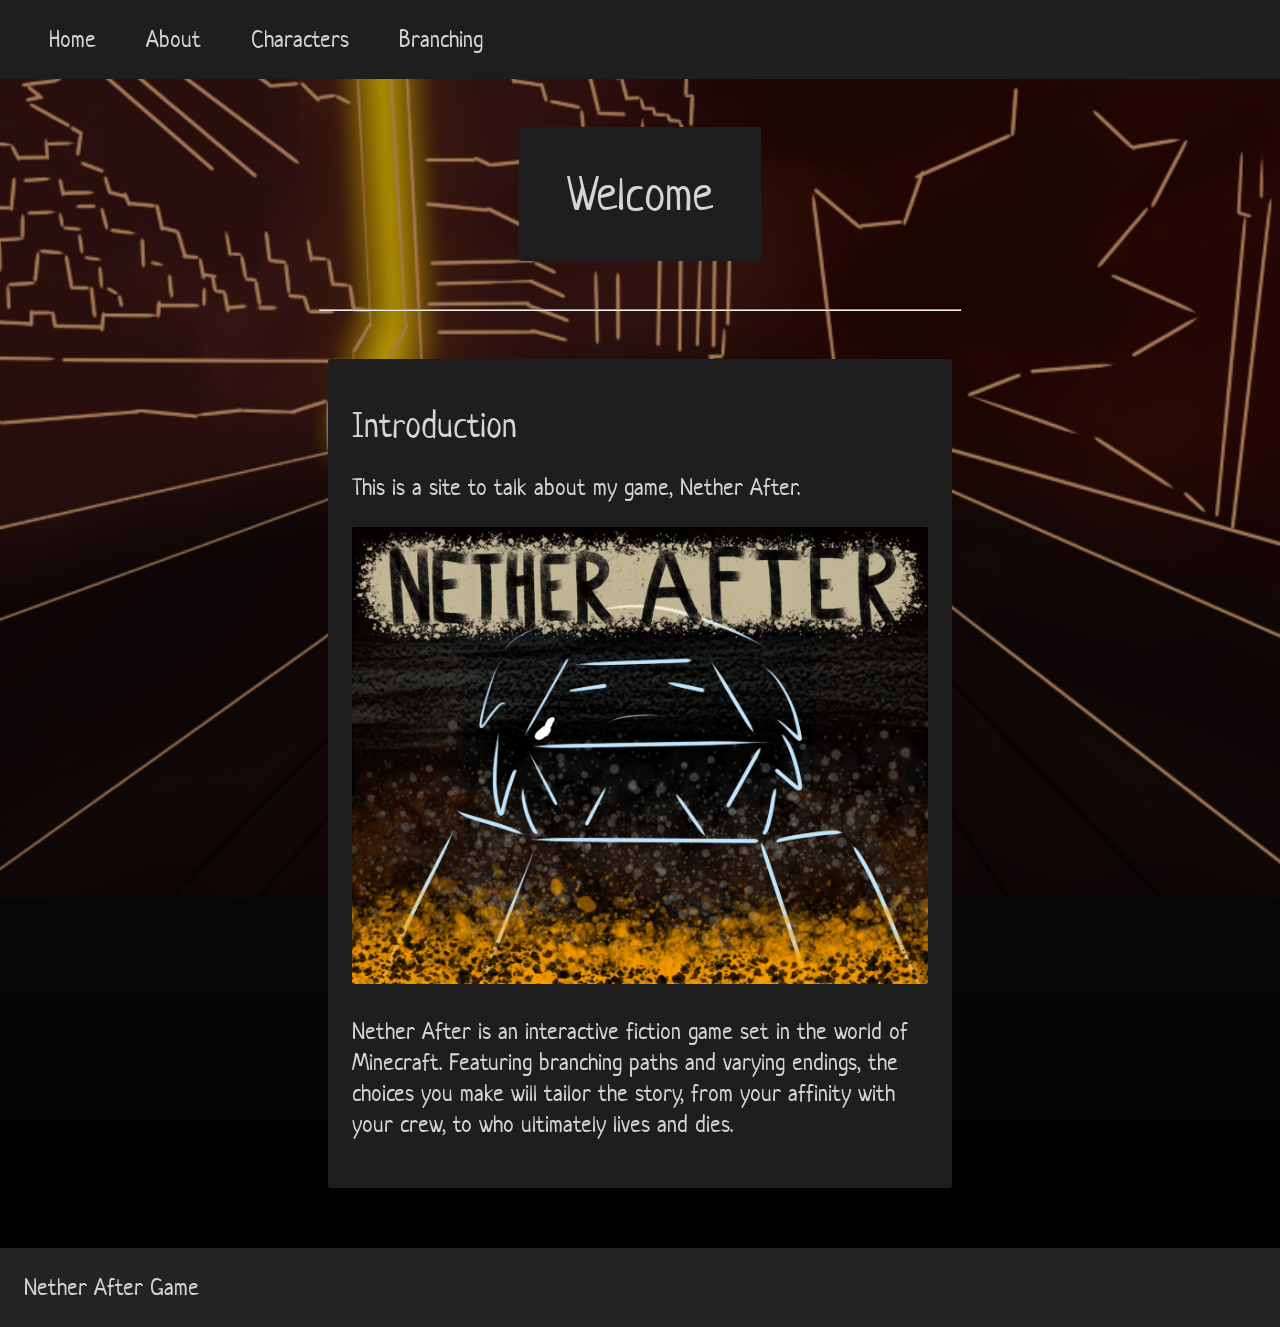
<file: index.html>
<!DOCTYPE html>
<html lang="en">
<head>
    <meta charset="UTF-8">
    <meta name="viewport" content="width=device-width, initial-scale=1.0">
    <link rel="icon" type="image/x-icon" href="favicon.png">
    <link rel="stylesheet" href="styles.css">
    <title>About Nether After</title>
</head>
<body>
    <header>
        <nav>
            <ul>
                <li>
                    <a href="index.html">Home</a>
                </li>
                <li>
                    <a href="about.html">About</a>
                </li>
                <li>
                    <a href="characters.html">Characters</a>
                </li>
                <li>
                    <a href="branching.html">Branching</a>
                </li>
            </ul>
        </nav>
    </header>
    <span class="background-image">
        <img src="outside-Fortress-3.png" alt="background-image">
    </span>
    <main>
        <h1>
            Welcome
        </h1>
        <hr>
        <article>
            <h2>
                Introduction
            </h2>
            <p>
                This is a site to talk about my game, Nether After. 
            </p>
            <span class="game-link">
                <a href="https://tohab.itch.io/nether-after" target="_blank"><img src="nether_after_img.gif" alt="game title card" title="Check out the game launcher!"></a>
            </span>
            <p>
                Nether After is an interactive fiction game set in the world of Minecraft. Featuring branching paths and varying endings, the choices you make will tailor the story, from your affinity with your crew, to who ultimately lives and dies.
            </p>
        </article>
    </main>
    <footer>
        <p>
            Nether After Game
        </p>
    </footer>
</body>
</html>
</file>
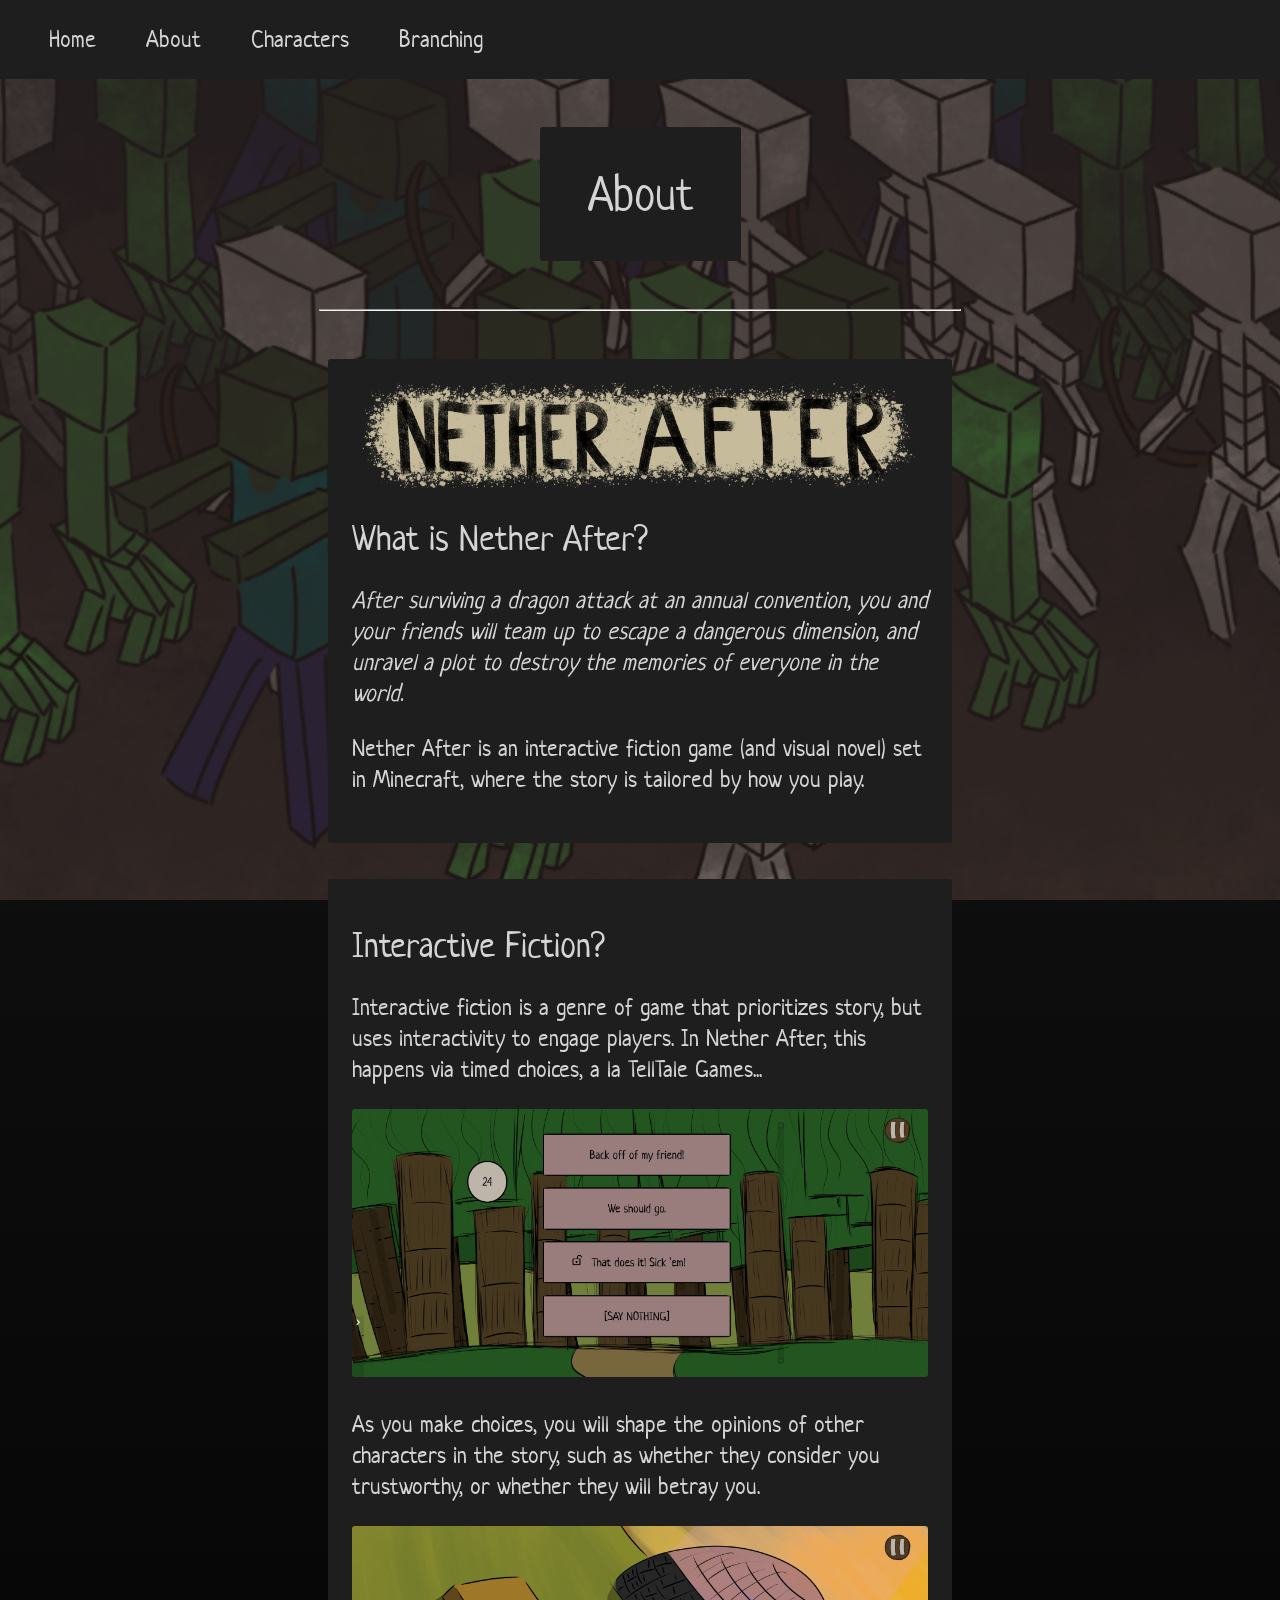
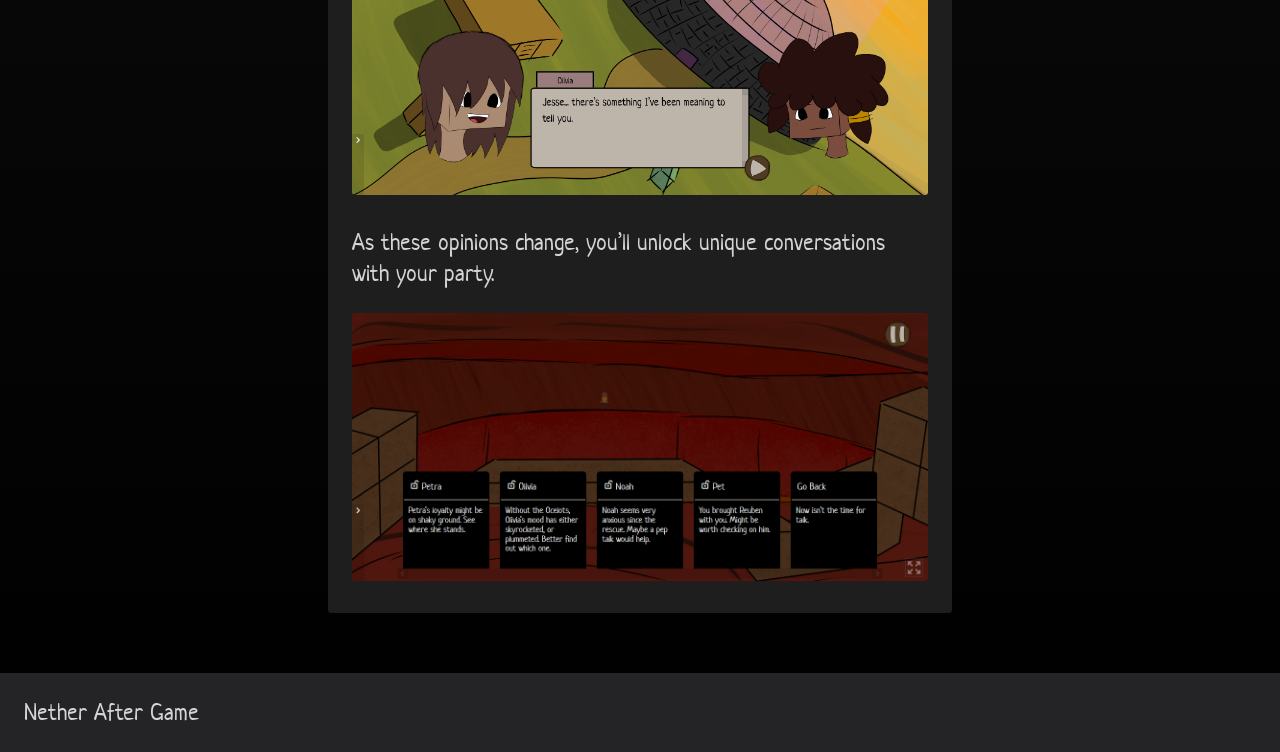
<file: about.html>
<!DOCTYPE html>
<html lang="en">
<head>
    <meta charset="UTF-8">
    <meta name="viewport" content="width=device-width, initial-scale=1.0">
    <link rel="icon" type="image/x-icon" href="favicon.png">
    <link rel="stylesheet" href="styles.css">
    <title>About Nether After</title>
</head>
<body>
    <header>
        <nav>
            <ul>
                <li>
                    <a href="index.html">Home</a>
                </li>
                <li>
                    <a href="about.html">About</a>
                </li>
                <li>
                    <a href="characters.html">Characters</a>
                </li>
                <li>
                    <a href="branching.html">Branching</a>
                </li>
            </ul>
        </nav>
    </header>
    <span class="background-image">
        <img src="swarm-of-mobs.png" alt="background-image">
    </span>
    <main>
        <h1>
            About
        </h1>
        <hr>
        <article>
            <img src="title.png" alt="game title">
            <h2>
                What is Nether After?
            </h2>
            <p>
                <i>
                    After surviving a dragon attack at an annual convention, 
                    you and your friends will team up to escape a dangerous dimension, 
                    and unravel a plot to destroy the memories of everyone in the world.
                </i>
            </p>
            <p>
                Nether After is an interactive fiction game (and visual novel) set in Minecraft, 
                where the story is tailored by how you play.
            </p>
        </article>
        <article>
            <h2>
                Interactive Fiction?
            </h2>
            <p>
                Interactive fiction is a genre of game that prioritizes story, 
                but uses interactivity to engage players. In Nether After,
                this happens via timed choices, a la TellTale Games...
            </p>
            <img src="Snipaste_2023-12-31_17-43-54.png" alt="timed choices">
            <p>
                As you make choices, you will shape the opinions of other characters in the story,
                such as whether they consider you trustworthy, or whether they will betray you.
            </p>
            <img src="Snipaste_2023-12-31_17-47-51.png" alt="character opinions change">
            <p>
                As these opinions change, you’ll unlock unique conversations with your party.
            </p>
            <img src="Snipaste_2023-12-31_17-16-13.png" alt="unlocked character interactions">
        </article>
    </main>
    <footer>
        <p>
            Nether After Game
        </p>
    </footer>
</body>
</html>
</file>
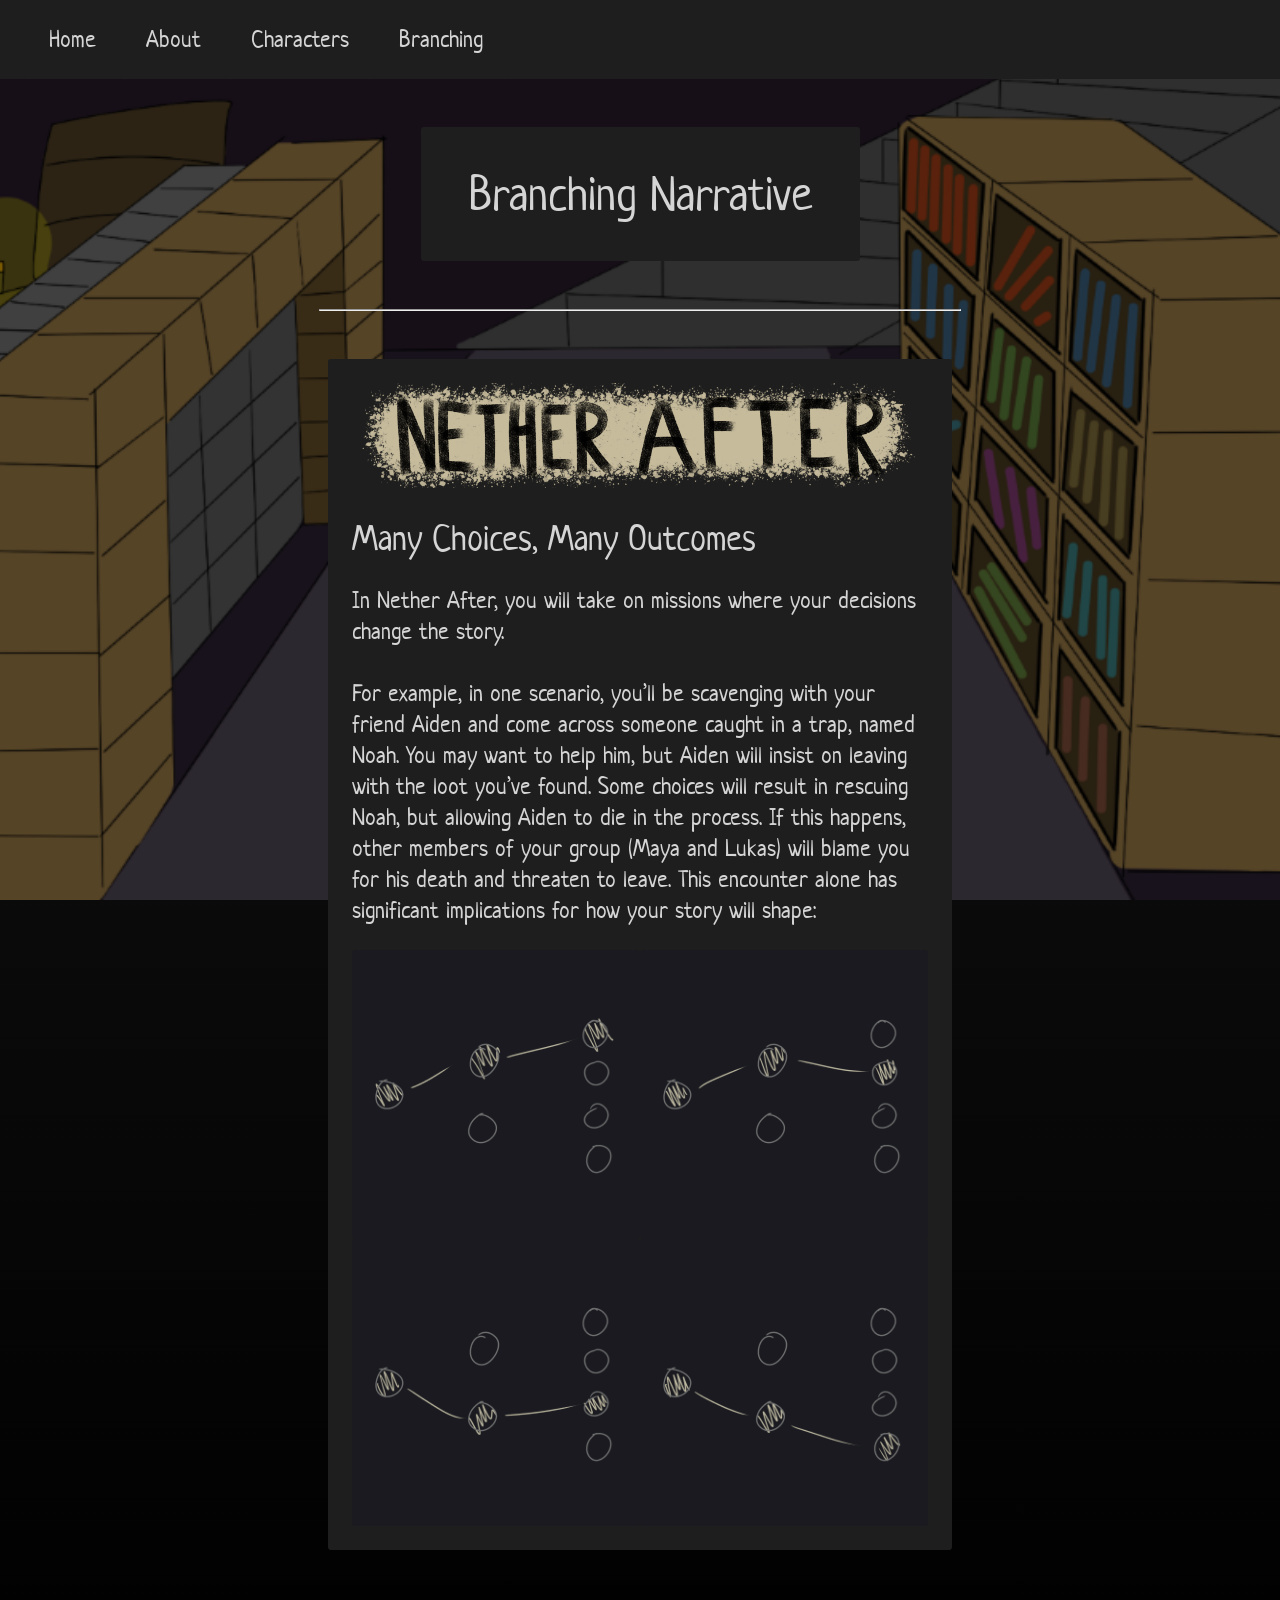
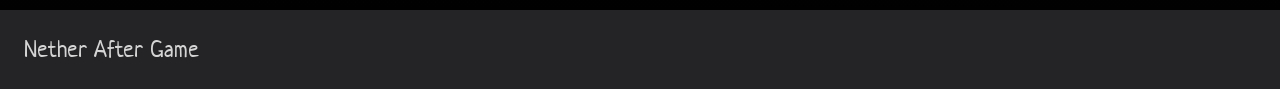
<file: branching.html>
<!DOCTYPE html>
<html lang="en">
<head>
    <meta charset="UTF-8">
    <meta name="viewport" content="width=device-width, initial-scale=1.0">
    <link rel="icon" type="image/x-icon" href="favicon.png">
    <link rel="stylesheet" href="styles.css">
    <title>About Nether After</title>
</head>
<body>
    <header>
        <nav>
            <ul>
                <li>
                    <a href="index.html">Home</a>
                </li>
                <li>
                    <a href="about.html">About</a>
                </li>
                <li>
                    <a href="characters.html">Characters</a>
                </li>
                <li>
                    <a href="branching.html">Branching</a>
                </li>
            </ul>
        </nav>
    </header>
    <span class="background-image">
        <img src="basement.png" alt="background-image">
    </span>
    <main>
        <h1>
            Branching Narrative
        </h1>
        <hr>
        <article>
            <img src="title.png" alt="game title">
            <h2>
                Many Choices, Many Outcomes
            </h2>
            <p>
                In Nether After, you will take on missions where your decisions change the story.
                <br><br>
                For example, in one scenario, you’ll be scavenging with your friend Aiden and come across someone caught in a trap, named Noah. You may want to help him, but Aiden will insist on leaving with the loot you’ve found. Some choices will result in rescuing Noah, but allowing Aiden to die in the process. If this happens, other members of your group (Maya and Lukas) will blame you for his death and threaten to leave. This encounter alone has significant implications for how your story will shape:
            </p>
            <div class="outcomes-container">
                <img src="outcomes\e2\m1\maya-and-lukas-leave.png" alt="Aiden dies, Maya and Lukas leave." title="Aiden dies, Maya and Lukas leave.">
                <img src="outcomes\e2\m1\maya-and-lukas-stay.png" alt="Aiden dies, Maya and Lukas stay." title="Aiden dies, Maya and Lukas stay.">
                <img src="outcomes\e2\m1\noah-and-aiden-live.png" alt="Noah and Aiden live." title="Noah and Aiden live.">
                <img src="outcomes\e2\m1\noah-dies.png" alt="Aiden lives, Noah dies." title="Aiden lives, Noah dies.">
            </div>
        </article>
    </main>
    <footer>
        <p>
            Nether After Game
        </p>
    </footer>
</body>
</html>
</file>
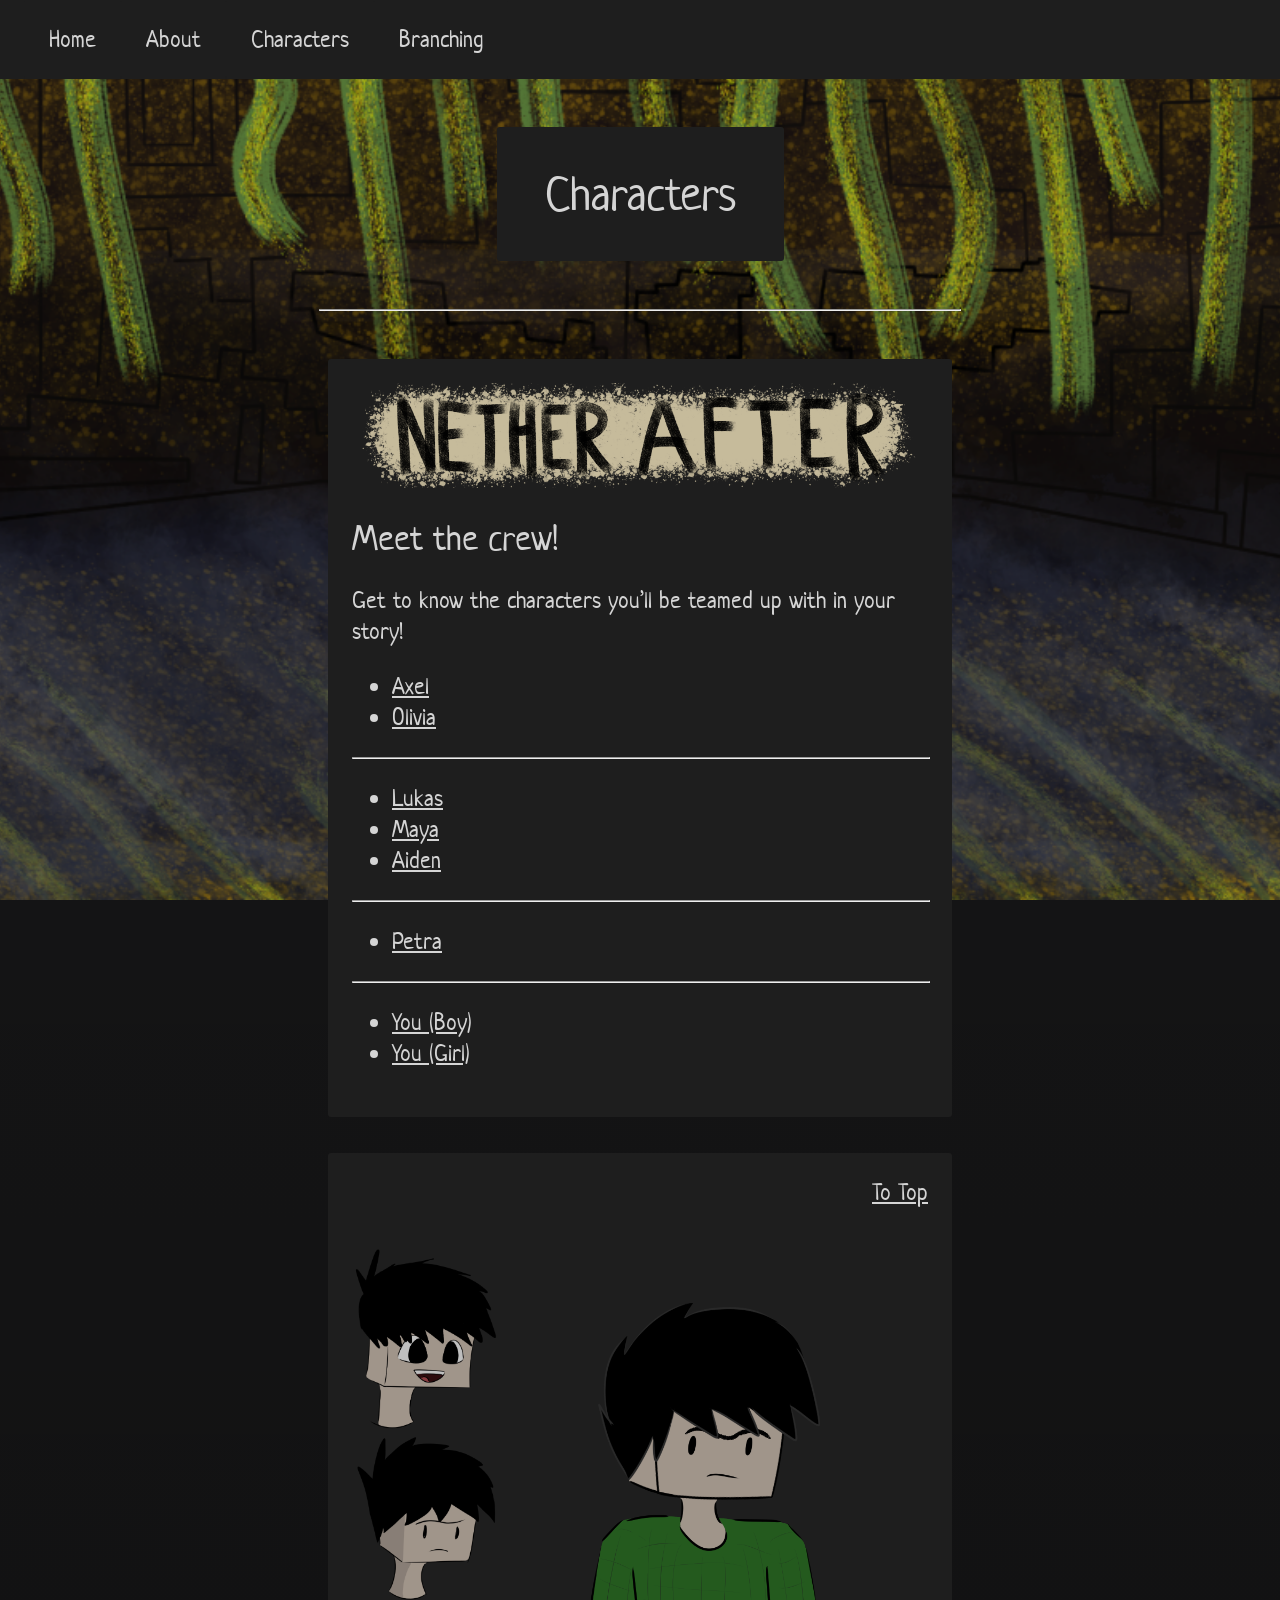
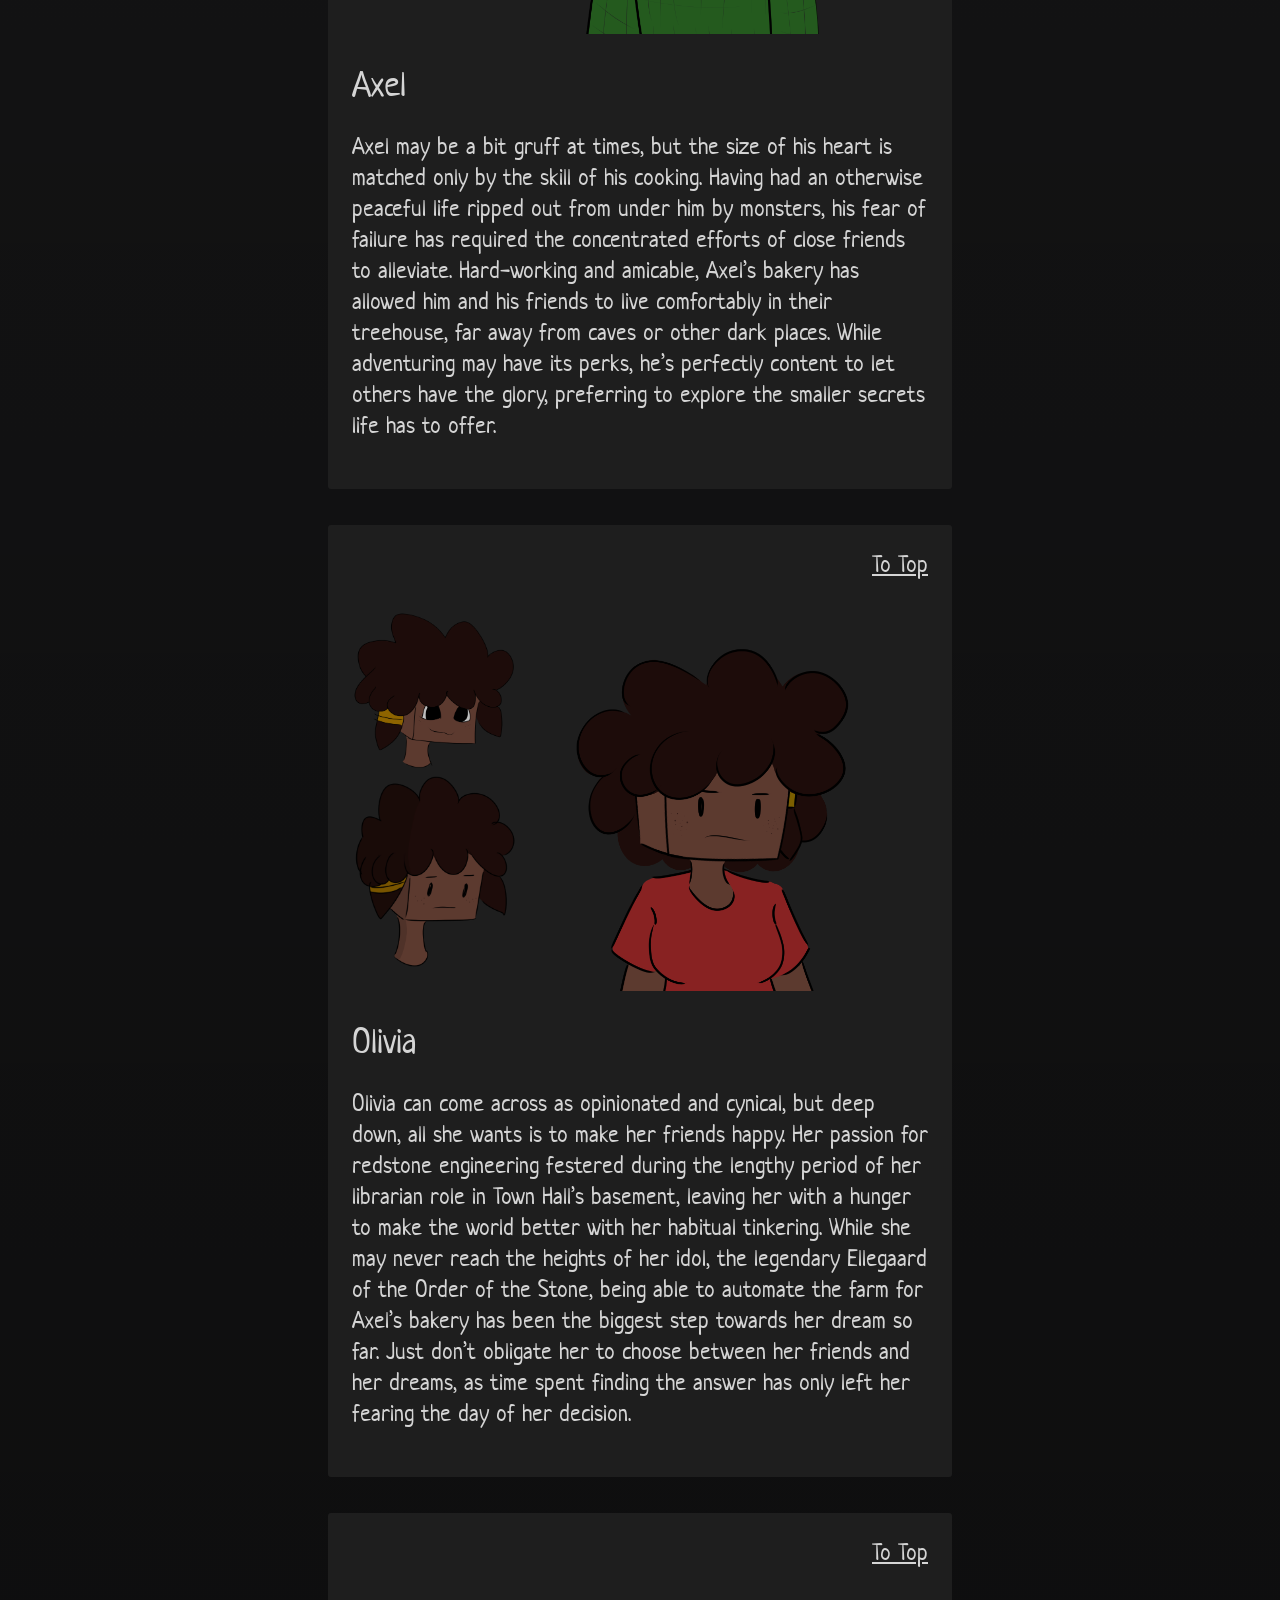
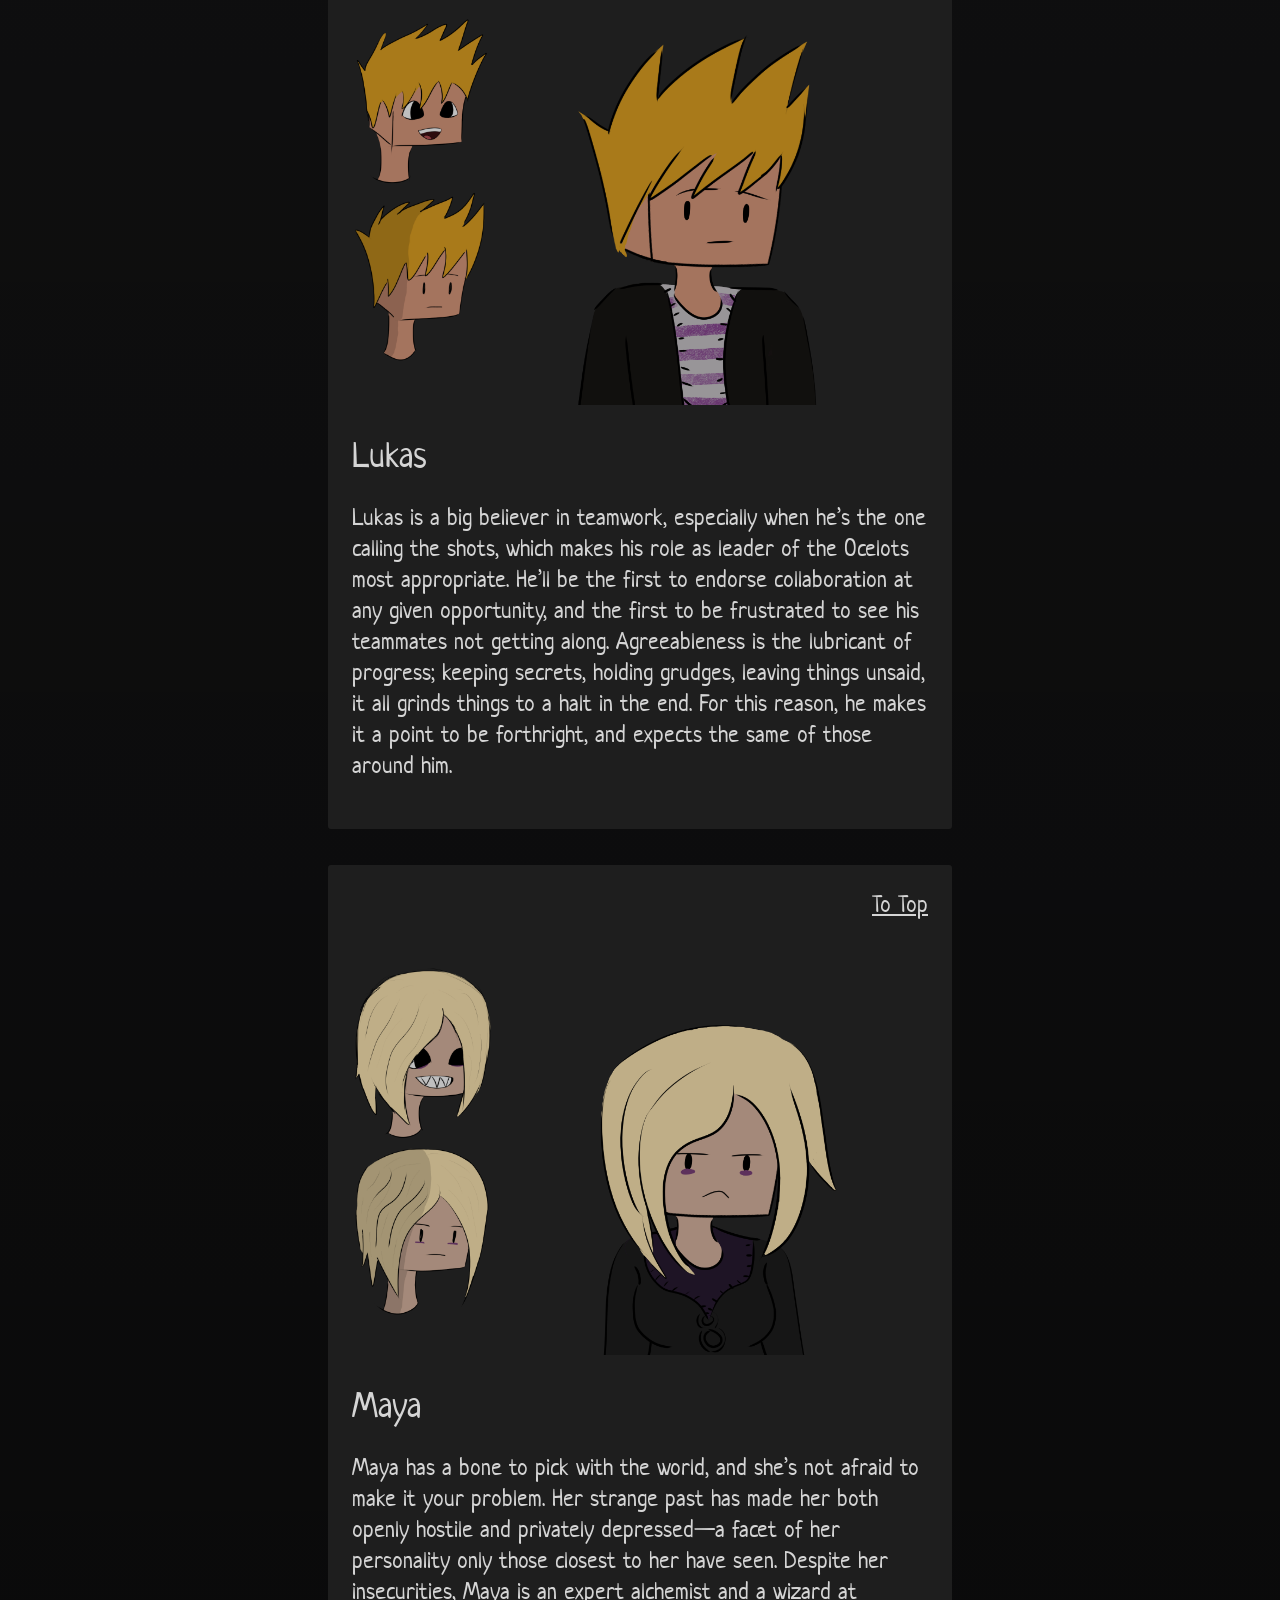
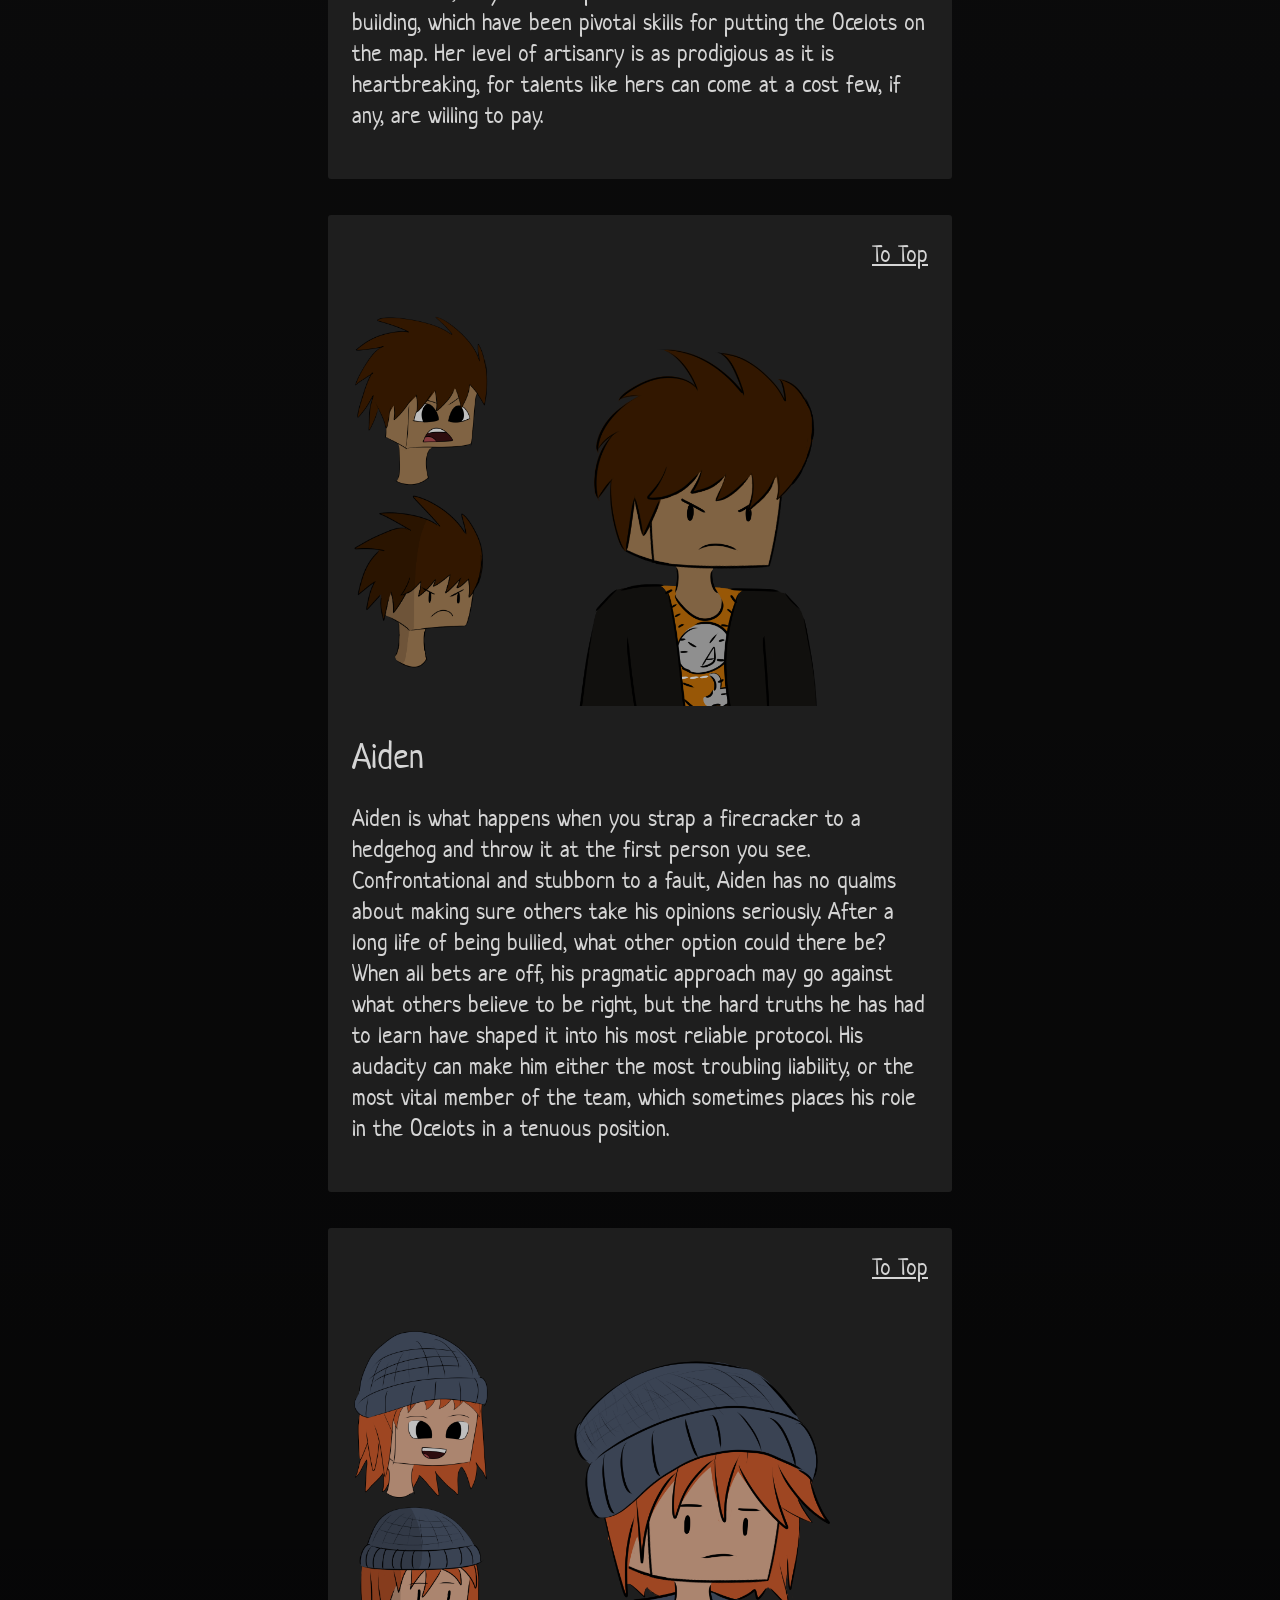
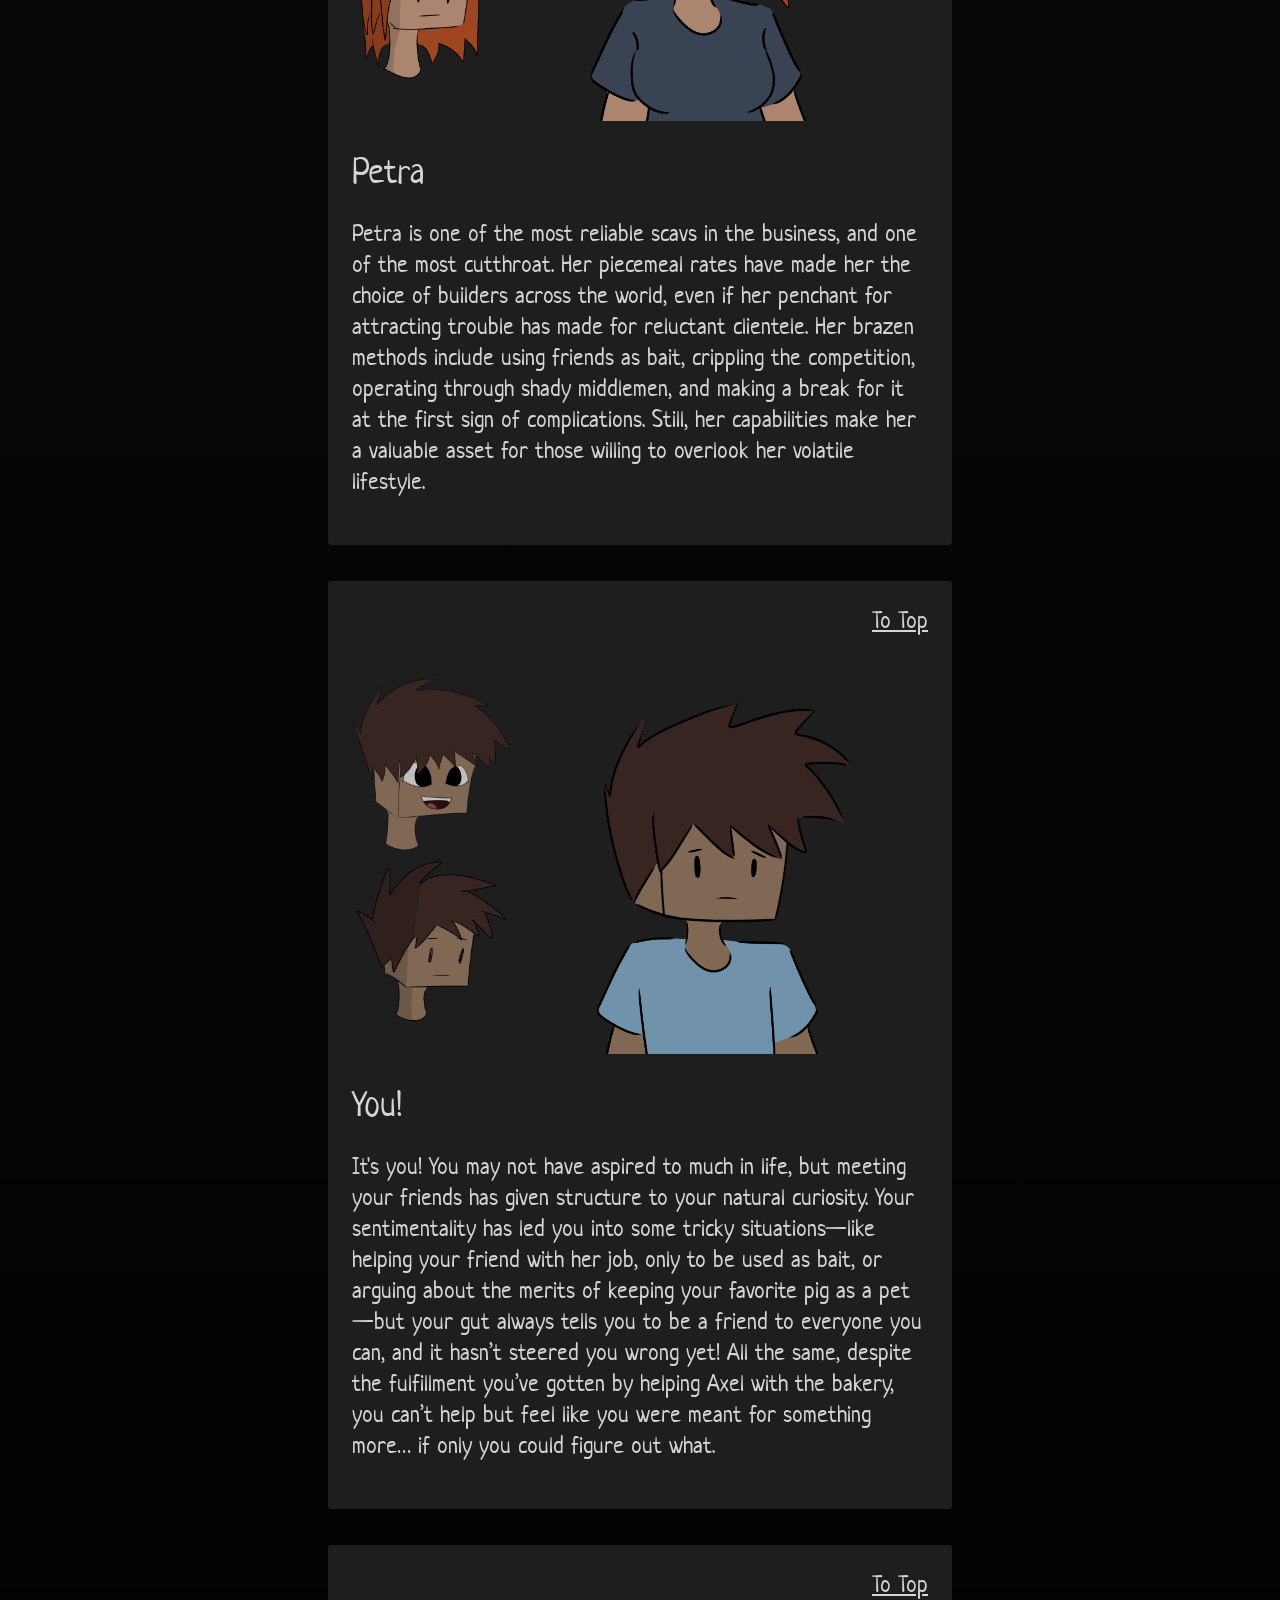
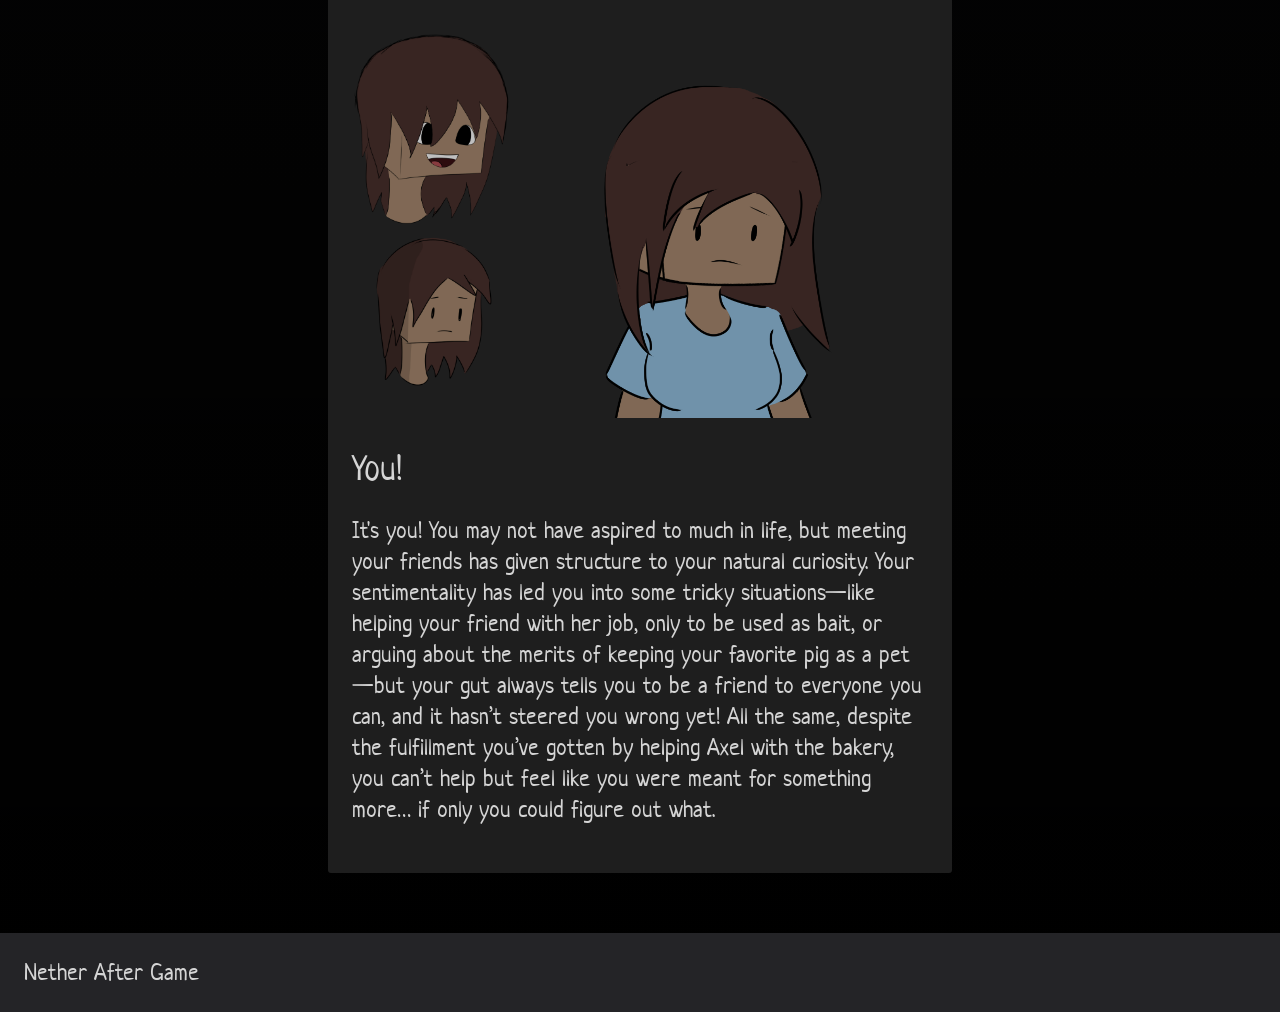
<file: characters.html>
<!DOCTYPE html>
<html lang="en">
<head>
    <meta charset="UTF-8">
    <meta name="viewport" content="width=device-width, initial-scale=1.0">
    <link rel="icon" type="image/x-icon" href="favicon.png">
    <link rel="stylesheet" href="styles.css">
    <title>About Nether After</title>
</head>
<body>
    <header>
        <nav>
            <ul>
                <li>
                    <a href="index.html">Home</a>
                </li>
                <li>
                    <a href="about.html">About</a>
                </li>
                <li>
                    <a href="characters.html">Characters</a>
                </li>
                <li>
                    <a href="branching.html">Branching</a>
                </li>
            </ul>
        </nav>
    </header>
    <span class="background-image">
        <img src="where-am-i.png" alt="background-image">
    </span>
    <main>
        <h1>
            Characters
        </h1>
        <hr>
        <article id="character-list">
            <img src="title.png" alt="game title">
            <h2>
                Meet the crew!
            </h2>
            <p>
                Get to know the characters you’ll be teamed up with in your story!
            </p>
            <ul>
                <li>
                    <a href="#axel">Axel</a>
                </li>
                <li>
                    <a href="#olivia">Olivia</a>
                </li>
            </ul>
            <hr class="character-list-separator">
            <ul>
                <li>
                    <a href="#lukas">Lukas</a>
                </li>
                <li>
                    <a href="#maya">Maya</a>
                </li>
                <li>
                    <a href="#aiden">Aiden</a>
                </li>
            </ul>
            <hr class="character-list-separator">
            <ul>
                <li>
                    <a href="#petra">Petra</a>
                </li>
            </ul>
            <hr class="character-list-separator">
            <ul>
                <li>
                    <a href="#jesse">You (Boy)</a>
                </li>
                <li>
                    <a href="#femJesse">You (Girl)</a>
                </li>
            </ul>
        </article>
        <article id="axel">
            <a class="top" href="#character-list">To Top</a><br>
            <div class="character-frame">
                <div class="character-iterations">
                    <img src="characters\axel\axel-1.png" alt="Axel, Act One" title="Act One">
                    <img src="characters\axel\axel-20.png" alt="Axel, Act Two" title="Act Two">
                </div>
                <div class="character-main">
                    <img src="characters\axel\axel.png" alt="Axel, Act Three" title="Act Three">
                </div>
            </div>
            <h2>
                Axel
            </h2>
            <p>
                Axel may be a bit gruff at times, but the size of his heart is matched only by the skill of his cooking. Having had an otherwise peaceful life ripped out from under him by monsters, his fear of failure has required the concentrated efforts of close friends to alleviate. Hard-working and amicable, Axel’s bakery has allowed him and his friends to live comfortably in their treehouse, far away from caves or other dark places. While adventuring may have its perks, he’s perfectly content to let others have the glory, preferring to explore the smaller secrets life has to offer.
            </p>
        </article>
        <article id="olivia">
            <a class="top" href="#character-list">To Top</a><br>
            <div class="character-frame">
                <div class="character-iterations">
                    <img src="characters\olivia\olivia-1.png" alt="Olivia, Act One" title="Act One">
                    <img src="characters/olivia/olivia-20.png" alt="Olivia, Act Two" title="Act Two">
                </div>
                <div class="character-main">
                    <img src="characters\olivia\olivia.png" alt="Olivia, Act Three" title="Act Three">
                </div>
            </div>
            <h2>
                Olivia
            </h2>
            <p>
                Olivia can come across as opinionated and cynical, but deep down, all she wants is to make her friends happy. Her passion for redstone engineering festered during the lengthy period of her librarian role in Town Hall’s basement, leaving her with a hunger to make the world better with her habitual tinkering. While she may never reach the heights of her idol, the legendary Ellegaard of the Order of the Stone, being able to automate the farm for Axel’s bakery has been the biggest step towards her dream so far. Just don’t obligate her to choose between her friends and her dreams, as time spent finding the answer has only left her fearing the day of her decision.
            </p>
        </article>
        <article id="lukas">
            <a class="top" href="#character-list">To Top</a><br>
            <div class="character-frame">
                <div class="character-iterations">
                    <img src="characters\lukas\lukas-1.png" alt="Lukas, Act One" title="Act One">
                    <img src="characters\lukas\lukas-20.png" alt="Lukas, Act Two" title="Act Two">
                </div>
                <div class="character-main">
                    <img src="characters\lukas\lukas.png" alt="Lukas, Act Three" title="Act Three">
                </div>
            </div>
            <h2>
                Lukas
            </h2>
            <p>
                Lukas is a big believer in teamwork, especially when he’s the one calling the shots, which makes his role as leader of the Ocelots most appropriate. He’ll be the first to endorse collaboration at any given opportunity, and the first to be frustrated to see his teammates not getting along. Agreeableness is the lubricant of progress; keeping secrets, holding grudges, leaving things unsaid, it all grinds things to a halt in the end. For this reason, he makes it a point to be forthright, and expects the same of those around him.
            </p>
        </article>
        <article id="maya">
            <a class="top" href="#character-list">To Top</a><br>
            <div class="character-frame">
                <div class="character-iterations">
                    <img src="characters\maya\maya-1.png" alt="Maya, Act One" title="Act One">
                    <img src="characters\maya\maya-20.png" alt="Maya, Act Two" title="Act Two">
                </div>
                <div class="character-main">
                    <img src="characters\maya\maya.png" alt="Maya, Act Three" title="Act Three">
                </div>
            </div>
            <h2>
                Maya
            </h2>
            <p>
                Maya has a bone to pick with the world, and she’s not afraid to make it your problem. Her strange past has made her both openly hostile and privately depressed—a facet of her personality only those closest to her have seen. Despite her insecurities, Maya is an expert alchemist and a wizard at building, which have been pivotal skills for putting the Ocelots on the map. Her level of artisanry is as prodigious as it is heartbreaking, for talents like hers can come at a cost few, if any, are willing to pay.
            </p>
        </article>
        <article id="aiden">
            <a class="top" href="#character-list">To Top</a><br>
            <div class="character-frame">
                <div class="character-iterations">
                    <img src="characters\aiden\aiden-1.png" alt="Aiden, Act One" title="Act One">
                    <img src="characters\aiden\aiden-20.png" alt="Aiden, Act Two" title="Act Two">
                </div>
                <div class="character-main">
                    <img src="characters\aiden\aiden(2).png" alt="Aiden, Act Three" title="Act Three">
                </div>
            </div>
            <h2>
                Aiden
            </h2>
            <p>
                Aiden is what happens when you strap a firecracker to a hedgehog and throw it at the first person you see. Confrontational and stubborn to a fault, Aiden has no qualms about making sure others take his opinions seriously. After a long life of being bullied, what other option could there be? When all bets are off, his pragmatic approach may go against what others believe to be right, but the hard truths he has had to learn have shaped it into his most reliable protocol. His audacity can make him either the most troubling liability, or the most vital member of the team, which sometimes places his role in the Ocelots in a tenuous position.
            </p>
        </article>
        <article id="petra">
            <a class="top" href="#character-list">To Top</a><br>
            <div class="character-frame">
                <div class="character-iterations">
                    <img src="characters\petra\petra-1.png" alt="Petra, Act One" title="Act One">
                    <img src="characters\petra\petra-20.png" alt="Petra, Act Two" title="Act Two">
                </div>
                <div class="character-main">
                    <img src="characters\petra\petra.png" alt="Petra, Act Three" title="Act Three">
                </div>
            </div>
            <h2>
                Petra
            </h2>
            <p>
                Petra is one of the most reliable scavs in the business, and one of the most cutthroat. Her piecemeal rates have made her the choice of builders across the world, even if her penchant for attracting trouble has made for reluctant clientele. Her brazen methods include using friends as bait, crippling the competition, operating through shady middlemen, and making a break for it at the first sign of complications. Still, her capabilities make her a valuable asset for those willing to overlook her volatile lifestyle.
            </p>
        </article>
        <article id="jesse">
            <a class="top" href="#character-list">To Top</a><br>
            <div class="character-frame">
                <div class="character-iterations">
                    <img src="characters\jesse\jesse-1.png" alt="Jesse (Boy), Act One" title="Act One">
                    <img src="characters\jesse\jesse-20.png" alt="Jesse (Boy), Act Two" title="Act Two">
                </div>
                <div class="character-main">
                    <img src="characters\jesse\jesse.png" alt="Jesse (Boy), Act Three" title="Act Three">
                </div>
            </div>
            <h2>
                You!
            </h2>
            <p>
                It's you! You may not have aspired to much in life, but meeting your friends has given structure to your natural curiosity. Your sentimentality has led you into some tricky situations—like helping your friend with her job, only to be used as bait, or arguing about the merits of keeping your favorite pig as a pet—but your gut always tells you to be a friend to everyone you can, and it hasn’t steered you wrong yet! All the same, despite the fulfillment you’ve gotten by helping Axel with the bakery, you can’t help but feel like you were meant for something more… if only you could figure out what.
            </p>
        </article>
        <article id="femJesse">
            <a class="top" href="#character-list">To Top</a><br>
            <div class="character-frame">
                <div class="character-iterations">
                    <img src="characters\jesse\femJesse-1.png" alt="Jesse (Girl), Act One" title="Act One">
                    <img src="characters\jesse\femJesse-20.png" alt="Jesse (Girl), Act Two" title="Act Two">
                </div>
                <div class="character-main">
                    <img src="characters\jesse\femJesse.png" alt="Jesse (Girl), Act Three" title="Act Three">
                </div>
            </div>
            <h2>
                You!
            </h2>
            <p>
                It's you! You may not have aspired to much in life, but meeting your friends has given structure to your natural curiosity. Your sentimentality has led you into some tricky situations—like helping your friend with her job, only to be used as bait, or arguing about the merits of keeping your favorite pig as a pet—but your gut always tells you to be a friend to everyone you can, and it hasn’t steered you wrong yet! All the same, despite the fulfillment you’ve gotten by helping Axel with the bakery, you can’t help but feel like you were meant for something more… if only you could figure out what.
            </p>
        </article>
    </main>
    <footer>
        <p>
            Nether After Game
        </p>
    </footer>
</body>
</html>
</file>
<file: styles.css>
@import url('https://fonts.googleapis.com/css2?family=Material+Symbols+Outlined:opsz,wght,FILL,GRAD@20..48,100..700,0..1,-50..200');
@font-face {
  font-family: 'Neucha';
  src: url('Neucha-Regular.ttf');
}
:root {
  --document-color: rgb(22, 22, 23);
  --background-color: rgb(30, 30, 30);
  --paragraph-color: rgb(213, 213, 213);
  --background-hover-color: rgb(36, 36, 39);
  --paragraph-hover-color: rgb(255, 255, 255);
}
html {
    background-color: var(--document-color);
    font-family: 'Neucha', Arial, Helvetica, sans-serif;
    font-size: 24px;
    background-image: linear-gradient(to top, black, rgba(0,0,0,0));
    scroll-behavior: smooth;
}
body {
    overflow-y: scroll;
    margin: 0;
}
.background-image {
    position: fixed;
    left: 0; right: 0; top: 0; bottom: 0;
    z-index: -1;
}
.background-image img {
    height: 100%;
    object-fit: cover;
    filter: brightness(75%);
}
p {
    font-size: 1em;
}
img {
    max-width: 100%;
    object-fit: cover;
}
a img {
    transition-duration: 0.3s;
}
a img:hover {
    filter:brightness(125%);
}
nav img {
    max-height: 2em;
}
footer {
    max-width: 100%;
    display: block;
    color: var(--paragraph-color);
    overflow-x: hidden;
}
footer p {
    display: block;
    padding: 1em;
    background-color: var(--background-hover-color);
    margin: 0;
}
h1, nav a, article, article img {
    border-radius: 3px;
}
h1 {
    text-align: center;
    padding: 0.75em 1em 0.75em 1em;
    background-color: var(--background-color);
    color: var(--paragraph-color);
    font-weight: normal;
    margin: 0;
}
h2 {
    font-weight: normal;
    color: var(--paragraph-color);
    padding: 0;
    margin: 0.5em 0 0 0;
}
main hr {
    width: 50vw;
    margin: 2em;
}
header {
    display: flex;
    flex-direction: row;
    align-items: center;
    justify-content: center;
    background-color: var(--background-color);
    height: min-content;
    margin-bottom: 1em;
}
header img {
    height: 3em;
    margin-left: 1em;
}
nav li {
        list-style: none;
    }
nav ul {
    padding: 1em;
    height: max-content;
    background-color: var(--background-color);
    display: flex;
    flex-direction: column;
    align-items: center;
    margin: 0;
}
nav a {
    color: var(--paragraph-color);
    background-color: var(--background-color);
    text-decoration: none;
    padding: 0;
    border-style: solid;
    border-width: 1px;
    border-color: var(--background-color);
    transition: 0.3s;
}
nav a:hover {
    color: var(--paragraph-hover-color);
    background-color: var(--background-hover-color);
    border-color: var(--paragraph-hover-color);
}
main {
    display: flex;
    align-items: center;
    flex-direction: column;
    padding: 1em;
}
article {
    width: 100%;
    padding: 1em;
    margin-bottom: 1.5em;
    background-color: var(--background-color);
    color: var(--paragraph-color);
}
article hr {
    width: inherit;
    margin: inherit;
}
article a {
    color: var(--paragraph-color);
    transition-duration: 0.3s;
}
article a:hover {
    color: var(--paragraph-hover-color);
}

.game-link {
    display: flex;
    justify-content: center;
}

.top {
    float: right;
}

.character-frame {
    display: flex;
    flex-direction: row;
    align-items: center;
    align-content: center;
    justify-content: center;
}
.character-frame img, .outcomes-container img {
    filter:brightness(75%);
    transition-duration: 0.3s;
}
.character-frame img:hover, .outcomes-container img:hover {
    filter:brightness(100%);
}
.character-main img {
    max-height: 75vh;
    object-fit: contain;
}
.character-iterations {
    display: flex;
    flex-direction: column;
    justify-content: flex-start;
}
.character-iterations img {
    max-height: 30vh;
    object-fit: contain;
    transform: scaleX(-1);
}
.character-list-separator {
    margin-bottom: 0;
}

.outcomes-container {
    display: grid;
    grid-template-columns: auto auto;
    grid-template-rows: auto auto;
    justify-content: center;
}
@media screen and (min-width: 960px) {
    header {
        justify-content: flex-start;
    }
    nav ul {
        flex-direction: row;
        align-items: baseline;
    }
    nav a {
        padding: 1em;
    }
    article {
        width: 45vw;
    }
    .background-image img {
        width: 100%;
    }
}
</file>
